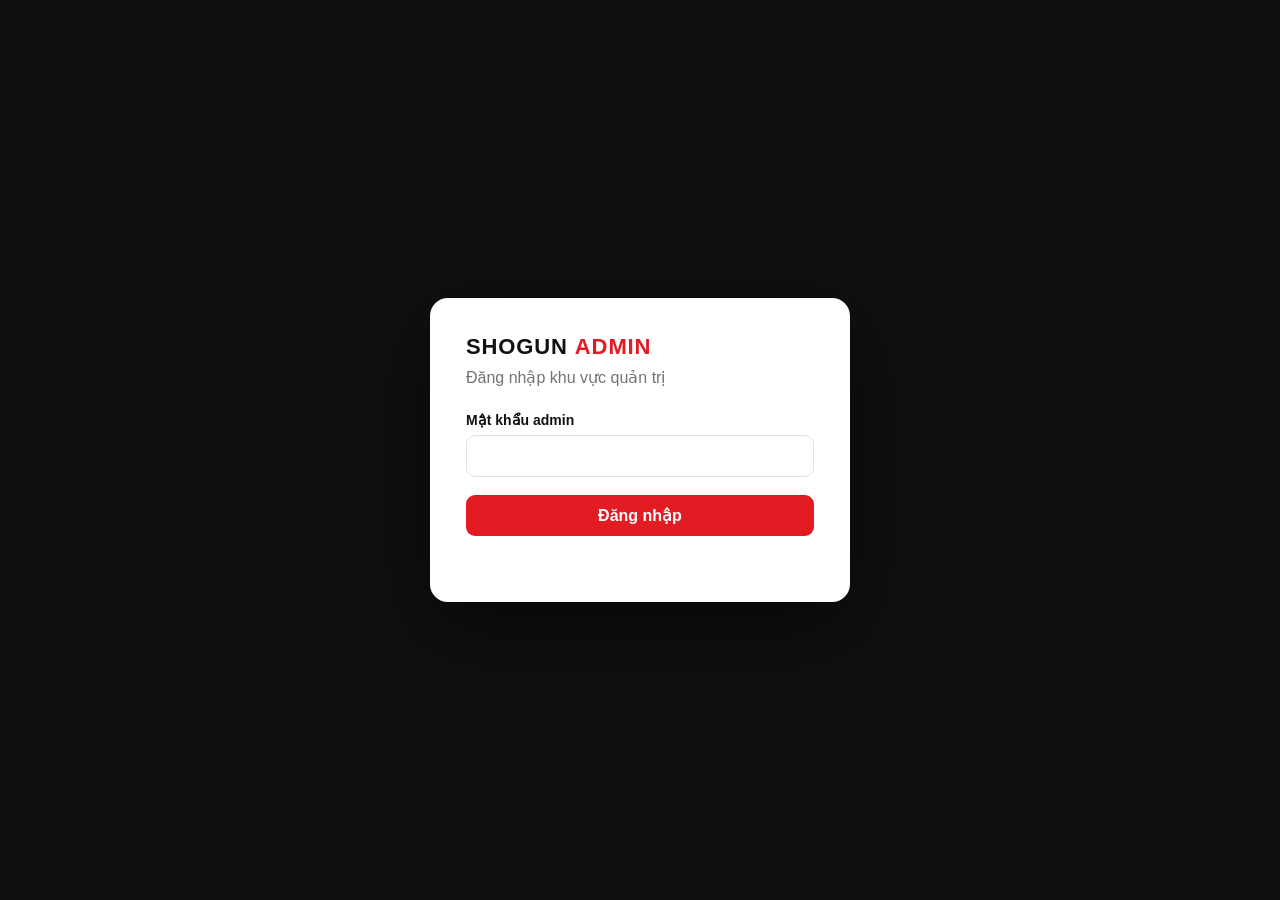
<file: frontend/admin/index.html>
<!doctype html>
<html lang="vi">
<head>
  <meta charset="UTF-8">
  <meta name="viewport" content="width=device-width,initial-scale=1">
  <title>Shogun Admin</title>
  <link rel="stylesheet" href="css/admin.css">
</head>

<body>

<!-- LOGIN -->
<div id="login-view" class="login-screen">
  <div class="login-card">
    <div class="brand">SHOGUN<span>ADMIN</span></div>
    <p>Đăng nhập khu vực quản trị</p>

    <form id="login-form">
      <label>
        Mật khẩu admin
        <input id="login-password" type="password"
               autocomplete="current-password" required>
      </label>

      <button class="primary full-btn" type="submit">
        Đăng nhập
      </button>

      <div id="login-error" class="error"></div>
    </form>
  </div>
</div>


<!-- APP -->
<div id="app-view" class="app hidden">

  <!-- SIDEBAR -->
  <aside class="sidebar">

    <div class="brand">
      SHOGUN<span>ADMIN</span>
    </div>

    <div class="nav-label">QUẢN LÝ</div>

    <a href="#dashboard" data-nav="dashboard">
      <span>▦</span> Tổng quan
    </a>

    <a href="#products" data-nav="products">
      <span>▣</span> Sản phẩm
    </a>

    <a href="#categories" data-nav="categories">
      <span>▤</span> Danh mục
    </a>

    <div class="nav-label">CẤU HÌNH</div>

    <a href="#settings" data-nav="settings">
      <span>⚙</span> Thông tin shop
    </a>

    <div class="side-bottom">
      <a href="/" target="_blank">↗ Xem website</a>
      <button id="logout" class="ghost">Đăng xuất</button>
    </div>

  </aside>


  <main class="main">

    <header class="mobile-header">
      <div class="brand">SHOGUN<span>ADMIN</span></div>
      <button id="mobile-menu" class="ghost">☰</button>
    </header>

    <div id="toast" class="toast"></div>


    <!-- DASHBOARD -->
    <section id="dashboard" class="page-section">

      <div class="page-head">
        <div>
          <div class="eyebrow">DASHBOARD</div>
          <h1>Tổng quan</h1>
          <p>Quản lý toàn bộ ShogunHobbyShop.</p>
        </div>

        <button id="quick-add" class="primary">
          + Thêm sản phẩm
        </button>
      </div>


      <div class="stats">

        <div class="stat">
          <div class="stat-icon">▣</div>
          <span>Sản phẩm</span>
          <strong id="stat-products">—</strong>
        </div>

        <div class="stat">
          <div class="stat-icon">▤</div>
          <span>Danh mục</span>
          <strong id="stat-categories">—</strong>
        </div>

        <div class="stat">
          <div class="stat-icon">●</div>
          <span>Đang hiển thị</span>
          <strong id="stat-visible">—</strong>
        </div>

        <div class="stat">
          <div class="stat-icon">!</div>
          <span>Hết hàng</span>
          <strong id="stat-out">—</strong>
        </div>

      </div>


      <div class="dashboard-grid">

        <div class="panel intro">
          <div class="panel-title">
            <div>
              <div class="eyebrow">SHOGUN HOBBY SHOP</div>
              <h2>Admin V2</h2>
            </div>

            <span class="version-badge">V2.1</span>
          </div>

          <p>
            Hệ thống quản trị sản phẩm đang được xây dựng theo hướng
            catalogue chuyên nghiệp, hỗ trợ nhiều biến thể, hình ảnh,
            video và layout riêng cho từng danh mục.
          </p>

          <div class="progress-list">

            <div>
              <span>Quản lý sản phẩm</span>
              <b>✓</b>
            </div>

            <div>
              <span>Danh mục</span>
              <b>✓</b>
            </div>

            <div>
              <span>Biến thể sản phẩm</span>
              <em>Tiếp theo</em>
            </div>

            <div>
              <span>Gallery & Video</span>
              <em>Tiếp theo</em>
            </div>

            <div>
              <span>Layout theo danh mục</span>
              <em>Tiếp theo</em>
            </div>

          </div>

        </div>


        <div class="panel quick-panel">

          <div class="eyebrow">QUICK ACTION</div>

          <button id="quick-product" class="quick-action">
            <strong>＋</strong>
            <div>
              <b>Thêm sản phẩm</b>
              <small>Tạo sản phẩm mới</small>
            </div>
          </button>

          <button id="quick-category" class="quick-action">
            <strong>＋</strong>
            <div>
              <b>Thêm danh mục</b>
              <small>Tạo catalogue mới</small>
            </div>
          </button>

        </div>

      </div>

    </section>


    <!-- PRODUCTS -->
    <section id="products" class="page-section hidden">

      <div class="page-head">

        <div>
          <div class="eyebrow">CATALOGUE</div>
          <h1>Sản phẩm</h1>
          <p>Quản lý catalogue của shop.</p>
        </div>

        <button id="add-product" class="primary">
          + Thêm sản phẩm
        </button>

      </div>


      <div class="toolbar">

        <div class="search-box">
          <span>⌕</span>
          <input
            id="product-search"
            placeholder="Tìm tên sản phẩm..."
          >
        </div>

        <select id="product-category-filter">
          <option value="">Tất cả danh mục</option>
        </select>

      </div>


      <div class="panel">
        <div id="product-table" class="table-wrap"></div>
      </div>

    </section>


    <!-- CATEGORIES -->
    <section id="categories" class="page-section hidden">

      <div class="page-head">

        <div>
          <div class="eyebrow">CATEGORY</div>
          <h1>Danh mục</h1>
          <p>Quản lý các nhóm sản phẩm.</p>
        </div>

        <button id="add-category" class="primary">
          + Thêm danh mục
        </button>

      </div>

      <div class="panel">
        <div id="category-table" class="table-wrap"></div>
      </div>

    </section>


    <!-- SETTINGS -->
    <section id="settings" class="page-section hidden">

      <div class="page-head">

        <div>
          <div class="eyebrow">STORE SETTINGS</div>
          <h1>Thông tin shop</h1>
          <p>Thông tin hiển thị trên website.</p>
        </div>

      </div>


      <div class="panel form-panel">

        <form id="settings-form" class="form-grid">

          <label>
            Tên shop
            <input id="shop_name" name="shop_name">
          </label>

          <label>
            Tagline
            <input id="tagline" name="tagline">
          </label>

          <label>
            Hotline
            <input id="phone" name="phone">
          </label>

          <label>
            Zalo URL
            <input id="zalo" name="zalo">
          </label>

          <label class="full">
            Facebook URL
            <input id="facebook" name="facebook">
          </label>

          <div class="form-actions full">
            <button class="primary" type="submit">
              Lưu cài đặt
            </button>
          </div>

        </form>

      </div>

    </section>

  </main>
</div>


<!-- PRODUCT MODAL -->
<div id="product-modal" class="modal hidden">

  <div class="modal-card product-modal-card">

    <div class="modal-head">

      <div>
        <div class="eyebrow">PRODUCT</div>
        <h2 id="product-modal-title">
          Thêm sản phẩm
        </h2>
      </div>

      <button class="close" data-close="product-modal">
        ×
      </button>

    </div>


    <form id="product-form" class="form-grid">

      <input type="hidden" id="product-id">


      <label class="full">
        Tên sản phẩm *
        <input
          id="product-name"
          required
          placeholder="Ví dụ: Bburago Ferrari SF-25"
        >
      </label>


      <label>
        Giá cơ bản (VNĐ) *
        <input
          id="product-price"
          type="number"
          min="0"
          step="1000"
          required
        >
      </label>


      <label>
        Danh mục
        <select id="product-category"></select>
      </label>


      <label>
        Tồn kho
        <input
          id="product-stock"
          type="number"
          min="0"
          step="1"
          value="0"
        >
      </label>


      <label>
        Ảnh đại diện URL
        <input
          id="product-image"
          placeholder="https://..."
        >
      </label>


      <!-- IMAGE PREVIEW -->
      <div class="image-preview full">
        <div class="preview-label">PREVIEW</div>

        <div id="product-image-preview" class="preview-box">
          <span>Chưa có ảnh</span>
        </div>
      </div>


      <label class="full">
        Mô tả sản phẩm
        <textarea
          id="product-description"
          rows="7"
          placeholder="Nhập mô tả sản phẩm..."
        ></textarea>
      </label>


      <!-- FUTURE VARIANTS -->
      <div class="future-box full">

        <div class="future-icon">◇</div>

        <div>
          <b>Biến thể sản phẩm</b>

          <p>
            Phần này sẽ được nâng cấp ở Admin V2.2.
            Bạn có thể thêm tùy ý các option như
            Mẫu xe, Màu sắc, Phiên bản, Mua kèm...
          </p>
        </div>

        <span>V2.2</span>

      </div>


      <label class="check full">

        <input
          id="product-visible"
          type="checkbox"
          checked
        >

        Hiển thị sản phẩm trên website

      </label>


      <div class="form-actions full">

        <button
          type="button"
          class="secondary"
          data-close="product-modal"
        >
          Hủy
        </button>

        <button
          class="primary"
          type="submit"
        >
          Lưu sản phẩm
        </button>

      </div>

    </form>

  </div>
</div>


<!-- CATEGORY MODAL -->
<div id="category-modal" class="modal hidden">

  <div class="modal-card small">

    <div class="modal-head">

      <div>
        <div class="eyebrow">CATEGORY</div>
        <h2 id="category-modal-title">
          Thêm danh mục
        </h2>
      </div>

      <button class="close" data-close="category-modal">
        ×
      </button>

    </div>


    <form id="category-form" class="form-grid">

      <input type="hidden" id="category-id">


      <label class="full">
        Tên danh mục *
        <input id="category-name" required>
      </label>


      <label>
        Thứ tự
        <input
          id="category-order"
          type="number"
          min="0"
          value="0"
        >
      </label>


      <label>
        Ảnh danh mục URL
        <input
          id="category-image"
          placeholder="https://..."
        >
      </label>


      <label class="check full">

        <input
          id="category-visible"
          type="checkbox"
          checked
        >

        Hiển thị danh mục

      </label>


      <div class="form-actions full">

        <button
          type="button"
          class="secondary"
          data-close="category-modal"
        >
          Hủy
        </button>

        <button
          class="primary"
          type="submit"
        >
          Lưu danh mục
        </button>

      </div>

    </form>

  </div>
</div>


<script src="js/admin.js"></script>

</body>
</html>
</file>
<file: frontend/admin/css/admin.css>
:root{
  --bg:#f4f4f4;
  --panel:#fff;
  --ink:#111;
  --muted:#737373;
  --line:#e2e2e2;
  --red:#e31b23;
  --dark:#111;
  --green:#168044;
}

*{
  box-sizing:border-box;
}

body{
  margin:0;
  font-family:Inter,Arial,sans-serif;
  background:var(--bg);
  color:var(--ink);
}

button,input,select,textarea{
  font:inherit;
}

button{
  cursor:pointer;
  border:0;
}

.hidden{
  display:none!important;
}


/* LOGIN */

.login-screen{
  min-height:100vh;
  display:grid;
  place-items:center;
  padding:24px;
  background:#101010;
}

.login-card{
  width:min(420px,100%);
  background:#fff;
  border-radius:18px;
  padding:36px;
  box-shadow:0 25px 80px #0008;
}

.brand{
  font-weight:900;
  letter-spacing:.04em;
  font-size:22px;
}

.brand span{
  color:var(--red);
  margin-left:7px;
}

.login-card p{
  color:var(--muted);
  margin:8px 0 25px;
}

.login-card label,
.form-grid label{
  display:flex;
  flex-direction:column;
  gap:7px;
  font-weight:700;
  font-size:14px;
}

.login-card input,
.form-grid input,
.form-grid select,
.form-grid textarea,
.toolbar select{
  width:100%;
  padding:12px 13px;
  border:1px solid var(--line);
  border-radius:9px;
  background:#fff;
  outline:none;
}

.login-card input:focus,
.form-grid input:focus,
.form-grid select:focus,
.form-grid textarea:focus{
  border-color:#999;
}

.full-btn{
  width:100%;
  margin-top:18px;
}

.primary{
  background:var(--red);
  color:#fff;
  padding:11px 17px;
  border-radius:9px;
  font-weight:800;
}

.primary:hover{
  filter:brightness(.92);
}

.secondary{
  background:#ededed;
  color:#111;
  padding:11px 17px;
  border-radius:9px;
  font-weight:800;
}

.ghost{
  background:transparent;
  color:inherit;
  padding:10px 0;
}

.error{
  color:#c00;
  font-size:13px;
  min-height:20px;
  margin-top:10px;
}


/* SIDEBAR */

.app{
  display:flex;
  min-height:100vh;
}

.sidebar{
  width:250px;
  background:#111;
  color:#fff;
  position:fixed;
  inset:0 auto 0 0;
  padding:28px 18px;
  display:flex;
  flex-direction:column;
  z-index:10;
}

.sidebar .brand{
  margin:0 12px 38px;
}

.nav-label{
  font-size:10px;
  font-weight:900;
  letter-spacing:.16em;
  color:#666;
  padding:0 12px;
  margin:15px 0 8px;
}

.sidebar>a{
  color:#999;
  text-decoration:none;
  padding:13px 12px;
  border-radius:9px;
  margin-bottom:4px;
  font-weight:700;
  display:flex;
  gap:10px;
  align-items:center;
}

.sidebar>a:hover,
.sidebar>a.active{
  color:#fff;
  background:#252525;
}

.side-bottom{
  margin-top:auto;
  border-top:1px solid #333;
  padding:15px 12px;
  display:flex;
  flex-direction:column;
  gap:8px;
}

.side-bottom a{
  color:#fff;
  text-decoration:none;
}


/* MAIN */

.main{
  margin-left:250px;
  width:calc(100% - 250px);
  padding:42px;
  max-width:1600px;
}

.mobile-header{
  display:none;
}

.page-head{
  display:flex;
  justify-content:space-between;
  align-items:flex-end;
  gap:20px;
  margin-bottom:28px;
}

.eyebrow{
  font-size:11px;
  font-weight:900;
  letter-spacing:.18em;
  color:#888;
  margin-bottom:7px;
}

.page-head h1{
  font-size:40px;
  line-height:1;
  margin:0 0 9px;
}

.page-head p{
  color:var(--muted);
  margin:0;
}


/* STATS */

.stats{
  display:grid;
  grid-template-columns:repeat(4,1fr);
  gap:16px;
  margin-bottom:22px;
}

.stat,
.panel{
  background:#fff;
  border:1px solid var(--line);
  border-radius:15px;
}

.stat{
  padding:22px;
  position:relative;
}

.stat-icon{
  position:absolute;
  right:20px;
  top:20px;
  width:36px;
  height:36px;
  display:grid;
  place-items:center;
  border-radius:10px;
  background:#f1f1f1;
  font-weight:900;
}

.stat span{
  color:var(--muted);
  font-size:13px;
}

.stat strong{
  display:block;
  font-size:34px;
  margin-top:8px;
}


/* DASHBOARD */

.dashboard-grid{
  display:grid;
  grid-template-columns:2fr 1fr;
  gap:20px;
}

.intro{
  padding:26px;
}

.panel-title{
  display:flex;
  justify-content:space-between;
  align-items:flex-start;
}

.intro h2{
  margin:0;
  font-size:25px;
}

.intro p{
  color:#555;
  line-height:1.65;
}

.version-badge{
  background:#111;
  color:#fff;
  padding:6px 9px;
  border-radius:7px;
  font-size:11px;
  font-weight:900;
}

.progress-list{
  margin-top:24px;
  border-top:1px solid #eee;
}

.progress-list>div{
  display:flex;
  justify-content:space-between;
  align-items:center;
  padding:13px 0;
  border-bottom:1px solid #eee;
}

.progress-list b{
  color:var(--green);
}

.progress-list em{
  color:#999;
  font-size:12px;
  font-style:normal;
}

.quick-panel{
  padding:25px;
}

.quick-action{
  width:100%;
  display:flex;
  align-items:center;
  gap:14px;
  background:#f7f7f7;
  padding:16px;
  border-radius:10px;
  margin-top:12px;
  text-align:left;
}

.quick-action:hover{
  background:#eee;
}

.quick-action strong{
  width:36px;
  height:36px;
  display:grid;
  place-items:center;
  background:#111;
  color:#fff;
  border-radius:8px;
  font-size:20px;
}

.quick-action b,
.quick-action small{
  display:block;
}

.quick-action small{
  color:#888;
  margin-top:3px;
}


/* TOOLBAR */

.toolbar{
  display:flex;
  gap:10px;
  margin-bottom:14px;
}

.search-box{
  background:#fff;
  border:1px solid var(--line);
  border-radius:9px;
  display:flex;
  align-items:center;
  padding:0 12px;
  max-width:430px;
  width:100%;
}

.search-box span{
  color:#888;
  font-size:22px;
}

.search-box input{
  border:0;
  outline:0;
  padding:12px 8px;
  width:100%;
}


/* TABLE */

.table-wrap{
  overflow:auto;
}

.table-wrap table{
  width:100%;
  border-collapse:collapse;
  min-width:780px;
}

.table-wrap th,
.table-wrap td{
  text-align:left;
  padding:15px;
  border-bottom:1px solid #eee;
  vertical-align:middle;
}

.table-wrap th{
  font-size:11px;
  color:#777;
  text-transform:uppercase;
  letter-spacing:.06em;
}

.table-wrap tr:last-child td{
  border-bottom:0;
}

.prod-name{
  display:flex;
  align-items:center;
  gap:12px;
}

.prod-name img{
  width:52px;
  height:52px;
  object-fit:cover;
  border-radius:8px;
  background:#eee;
}

.prod-name small{
  display:block;
  color:#999;
  margin-top:3px;
}

.badge{
  display:inline-flex;
  padding:5px 8px;
  border-radius:99px;
  font-size:11px;
  font-weight:800;
}

.badge.on{
  background:#e7f7ed;
  color:#13753b;
}

.badge.off{
  background:#eee;
  color:#777;
}

.actions{
  white-space:nowrap;
}

.link{
  background:none;
  padding:6px;
  font-weight:800;
}

.link.danger{
  color:#c00;
}

.empty{
  padding:55px;
  text-align:center;
  color:#888;
}


/* FORM */

.form-panel{
  padding:25px;
}

.form-grid{
  display:grid;
  grid-template-columns:1fr 1fr;
  gap:18px;
}

.form-grid .full{
  grid-column:1/-1;
}

.form-grid textarea{
  resize:vertical;
  line-height:1.5;
}

.check{
  flex-direction:row!important;
  align-items:center;
}

.check input{
  width:auto;
}

.form-actions{
  display:flex;
  justify-content:flex-end;
  gap:10px;
}


/* MODAL */

.modal{
  position:fixed;
  inset:0;
  background:#0009;
  display:grid;
  place-items:center;
  padding:20px;
  z-index:50;
}

.modal-card{
  background:#fff;
  width:min(800px,100%);
  max-height:92vh;
  overflow:auto;
  border-radius:17px;
  padding:28px;
}

.modal-card.small{
  width:min(600px,100%);
}

.modal-head{
  display:flex;
  justify-content:space-between;
  align-items:flex-start;
  margin-bottom:25px;
}

.modal-head h2{
  margin:0;
  font-size:25px;
}

.close{
  background:#eee;
  border-radius:50%;
  width:36px;
  height:36px;
  font-size:22px;
}


/* IMAGE PREVIEW */

.image-preview{
  border:1px solid var(--line);
  border-radius:12px;
  padding:14px;
}

.preview-label{
  font-size:10px;
  font-weight:900;
  letter-spacing:.15em;
  color:#888;
  margin-bottom:10px;
}

.preview-box{
  width:100%;
  height:180px;
  background:#f5f5f5;
  border-radius:9px;
  display:grid;
  place-items:center;
  overflow:hidden;
  color:#999;
}

.preview-box img{
  width:100%;
  height:100%;
  object-fit:contain;
}


/* FUTURE VARIANTS */

.future-box{
  border:1px dashed #bbb;
  background:#fafafa;
  border-radius:12px;
  padding:18px;
  display:flex;
  align-items:flex-start;
  gap:13px;
}

.future-icon{
  width:36px;
  height:36px;
  display:grid;
  place-items:center;
  background:#111;
  color:#fff;
  border-radius:8px;
}

.future-box b{
  display:block;
}

.future-box p{
  color:#777;
  font-size:13px;
  line-height:1.5;
  margin:5px 0 0;
}

.future-box>span{
  margin-left:auto;
  background:#eee;
  padding:5px 7px;
  border-radius:6px;
  font-size:10px;
  font-weight:900;
}


/* TOAST */

.toast{
  position:fixed;
  right:24px;
  bottom:24px;
  background:#111;
  color:#fff;
  padding:12px 16px;
  border-radius:9px;
  opacity:0;
  transform:translateY(10px);
  pointer-events:none;
  transition:.2s;
  z-index:100;
}

.toast.show{
  opacity:1;
  transform:none;
}

.toast.error{
  background:#b40000;
}


/* MOBILE */

@media(max-width:1000px){

  .sidebar{
    transform:translateX(-100%);
    transition:.2s;
  }

  .sidebar.open{
    transform:none;
  }

  .main{
    margin-left:0;
    width:100%;
    padding:20px;
  }

  .mobile-header{
    display:flex;
    justify-content:space-between;
    align-items:center;
    margin-bottom:25px;
  }

  .stats{
    grid-template-columns:1fr 1fr;
  }

  .dashboard-grid{
    grid-template-columns:1fr;
  }

  .page-head{
    align-items:flex-start;
    flex-direction:column;
  }

  .form-grid{
    grid-template-columns:1fr;
  }

  .form-grid .full{
    grid-column:auto;
  }

  .form-actions{
    justify-content:flex-start;
  }

}


@media(max-width:520px){

  .stats{
    grid-template-columns:1fr;
  }

  .toolbar{
    flex-direction:column;
  }

  .search-box{
    max-width:none;
  }

  .page-head h1{
    font-size:32px;
  }

  .modal-card{
    padding:20px;
  }

}
</file>
